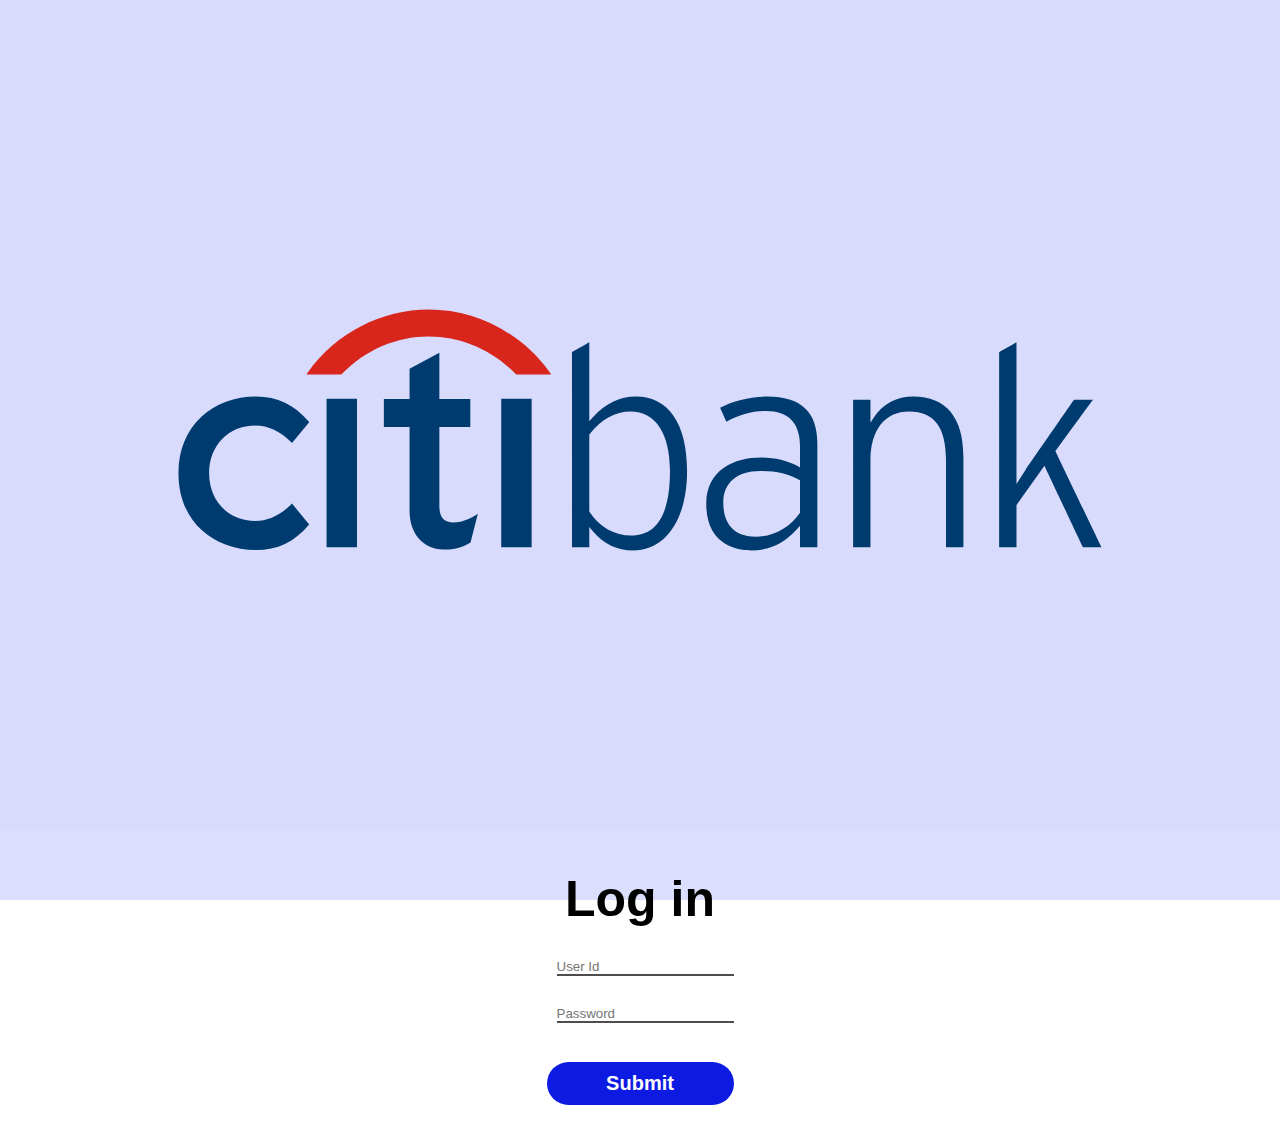
<file: index.html>
<!DOCTYPE html>
<html lang="en">
<head>
    <meta charset="UTF-8">
    <meta http-equiv="X-UA-Compatible" content="IE=edge">
    <meta name="viewport" content="width=device-width, initial-scale=1.0">
    <link rel="stylesheet" href="https://cdnjs.cloudflare.com/ajax/libs/font-awesome/6.3.0/css/all.min.css" integrity="sha512-SzlrxWUlpfuzQ+pcUCosxcglQRNAq/DZjVsC0lE40xsADsfeQoEypE+enwcOiGjk/bSuGGKHEyjSoQ1zVisanQ==" crossorigin="anonymous" referrerpolicy="no-referrer" />
    <link rel="stylesheet" href="style.css">
    <title>CITI BANK LOGIN</title>
</head>
<body>
    <div class="container">
        <div class="header">
            <img src="Citibank-Logo.wine.svg" alt="" >
        </div>
        <div class="form-in">
            <h1>Log in</h1>
            <!-- <i class="fa fa-user-circle-o" aria-hidden="true"></i> -->
            <form action="main.html" name="login" method="get">
                <label for="userEmail"><i class="fa fa-user" aria-hidden="true"></i></label>
                <input type="email" name="user" id="userEmail" placeholder="User Id"   required><br><br>
                <label for="userPassword"> <i class="fa fa-lock" aria-hidden="true"></i></label>
                <input type="password" name="pword" id="userPassword" placeholder="Password" required><br><br>
                <button type="submit">Submit</button>
                <!-- <a href="main.html">Submit</a> -->
            </form>
        </div>
    </div>
<!--javascript space for the form....-->
    <script>
        let loginform = document.forms.login;

        loginform.addEventListener("submit", checkLogin);
        let users = [];
        let pword = [];

        users = ["katenelson265@gmail.com"];
        pword = ["nelsonkate01$"];

        var usernameInput = loginform.user.value;
        var pwInput = loginform.pword.value;

        var usernameInput = loginform.querySelector("#userEmail").value;
        var pwInput = loginform.querySelector("#userPassword").value;

        var usernameInput = document.getElementById("userEmail").value;
        var pwInput = document.getElementById("userPassword").value;
    

        function checkLogin(e){
            const usernameInput = loginform.user.value;
            const pwInput = loginform.pword.value;

            if(!users.includes(usernameInput)){
                e.preventDefault();
                alert("username incorrect")
                loginform.user.focus();
                return false;
            }
            if(!pword.includes(pwInput)){
                e.preventDefault();
                alert("password incorrect")
                loginform.pword.focus();
            }
        }
            
        // let email = document.getElementById("userEmail").value;
        // let password = document.getElementById("userPassword").value;
        // function login(){
        //     if(email == "abeebrasaq02@gmail.com" && password == "12345"){
        //     window.location.replace("../learining/index.html");
        //     alert("Login Successul");
        // }else{
        //     alert("invalid info.")
        //     }
        // }    
        

    </script>
</body>
</html>
</file>
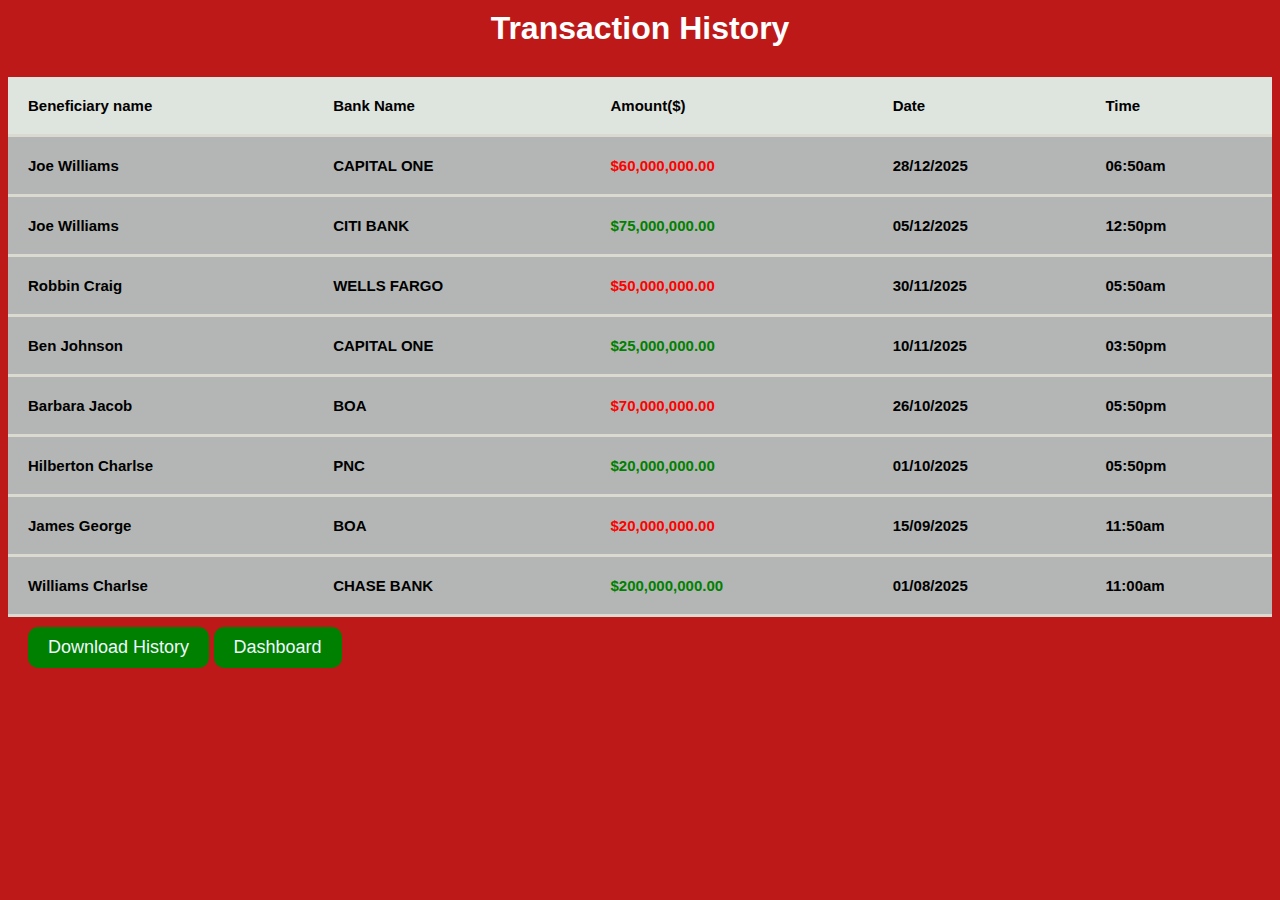
<file: trans.html>
<!DOCTYPE html>
<html lang="en">
<head>
    <meta charset="UTF-8">
    <meta http-equiv="X-UA-Compatible" content="IE=edge">
    <meta name="viewport" content="width=device-width, initial-scale=1.0">
    <link rel="stylesheet" href="trans.css">
    <title>Transaction History</title>
</head>
<body>
    <div class="container">
        <div class="third-content">
            <h1>Transaction History</h1>
            <div class="table">
                <table>
                        <tr>
                            <th>Beneficiary name</th>
                            <th>Bank Name</th>
                            <th>Amount($)</th>
                            <th>Date</th>
                            <th>Time</th>
                        </tr>
                        <tr>
                            <td>Joe Williams</td>
                            <td>CAPITAL ONE</td>
                            <td class="red">$60,000,000.00</span></td>
                            <td>28/12/2025</td>
                            <td>06:50am</td>
                        </tr>
                        <tr>
                            <td>Joe Williams</td>
                            <td>CITI BANK</td>
                            <td class="green">$75,000,000.00</span></td>
                            <td>05/12/2025</td>
                            <td>12:50pm</td>
                        </tr>
                        <tr>
                            <td>Robbin Craig</td>
                            <td>WELLS FARGO</td>
                            <td class="red">$50,000,000.00</span></td>
                            <td>30/11/2025</td>
                            <td>05:50am</td>
                        </tr>
                        <tr>
                            <td>Ben Johnson</td>
                            <td>CAPITAL ONE</td>
                            <td class="green">$25,000,000.00</span></td>
                            <td>10/11/2025</td>
                            <td>03:50pm</td>
                        </tr>
                        <tr>
                            <td>Barbara Jacob</td>
                            <td>BOA</td>
                            <td class="red">$70,000,000.00</span></td>
                            <td>26/10/2025</td>
                            <td>05:50pm</td>
                        </tr>
                        <tr>
                            <td>Hilberton Charlse</td>
                            <td>PNC</td>
                            <td class="green">$20,000,000.00</span></td>
                            <td>01/10/2025</td>
                            <td>05:50pm</td>
                        </tr>
                        <tr>
                            <td>James George</td>
                            <td>BOA</td>
                            <td class="red">$20,000,000.00</span></td>
                            <td>15/09/2025</td>
                            <td>11:50am</td>
                        </tr>
                        <tr>
                            <td>Williams Charlse</td>
                            <td>CHASE BANK</td>
                            <td class="green">$200,000,000.00</span></td>
                            <td>01/08/2025</td>
                            <td>11:00am</td>
                        </tr>
                        
                        
                        
                    </table>
             </div>
            <div class="btn">
                <a href="#"><button>Download History</button></a>
                <a href="main.html"><button>Dashboard</button></a>
            </div>
        </div>
    </div>
</body>
</html>
</file>
<file: style.css>
*{
    padding: 0;
    margin: 0;
    box-sizing: border-box;
    font-family: "poppin" , sans-serif;
    
}
.container{
    width: 100%;
    height: 100vh;
    background-color: rgba(217, 219, 253, 0.911);
}
.header{
    width: 100%;
    /* height: 20px; */
    margin-bottom: 40px;
    display: flex;
    padding-top: 30px;
    align-items: center;
    justify-content: center;
    background-color: rgba(217, 219, 253, 0.911);
}
.form-in{
    display: flex;
    justify-content: center;
    flex-direction: column;
    align-items: center;
}
.form-in  h1{
    text-align: center;
    font-size: 50px;
    padding-bottom: 20px;
    color: rgb(0, 0, 0);
}
.form-in form label{
    font-size: 20px;
    font-weight: 600;
}
.form-in form input{
    background: none;
    border: 0;
    border-bottom: 2px solid rgb(80, 76, 76);
    margin-left: 10px;
    outline: none;
}

.form-in form  button{
    width: 100%;
    padding: 10px 20px;
    font-size: 20px;
    margin: 20px 0;
    font-weight: 600;
    border-radius: 30px;
    border: 0;
    outline: none;
    color: rgb(253, 253, 253); 
    background-color: rgb(13, 27, 226);
    cursor: pointer;
    transition: 2s all ease;
}
.fa{
    font-size: 25px;
}
 
.form-in form button:hover{
    background-color: transparent;
    color: black;
    border: 1px solid black;
}
@media screen and (max-width: 700px) {
    .header img{
        width: 50%;
    }
}
</file>
<file: trans.css>
*{
    padding: 0;
    margin: 0;
    box-sizing: border-box;
    font-family: "poppins", sans-serif;
}
.container{
    width: 100%;
    height: 100vh;
    background: rgb(190, 25, 25);
}
.third-content{
    padding: 10px 8px;
}
.third-content h1{
    padding-bottom: 30px;
    text-align: center;
    color: #fff;
}
.table table{
    width: 100%;
    border-collapse: collapse;
    border-radius: 20px;
}
.table table td,th{
    background-color: rgb(179, 182, 180);
    padding: 20px;
    border-bottom: 3px solid rgb(218, 218, 209);
    text-align: left;
    font-size: 15px;
    font-weight: 600;
}
.table table th{
    background-color: rgb(222, 228, 222);
}
table tr td span{
    color: green;
    font-weight: 600;
}
.green{
    color: green;
    font-weight: 600;
}
.red{
    color: red;
    font-weight: 600;
}
.yellow{
    color: rgb(229, 255, 0);
}
.btn{
    padding: 10px 20px;
}
.btn a{
    text-decoration: none;
}
.btn a button{
    padding: 10px 20px;
    border-radius: 10px;
    border: 0;
    outline: none;
    background: green;
    font-size: 18px;
    color: aliceblue;
    cursor: pointer;
}
@media screen and (max-width:601px){
    .table table td,th{
        font-size: 11.6px;
        font-weight: 600;
    }
    .table table th{
        font-size: 600;
        font-size: 15px;
    }
}
</file>
